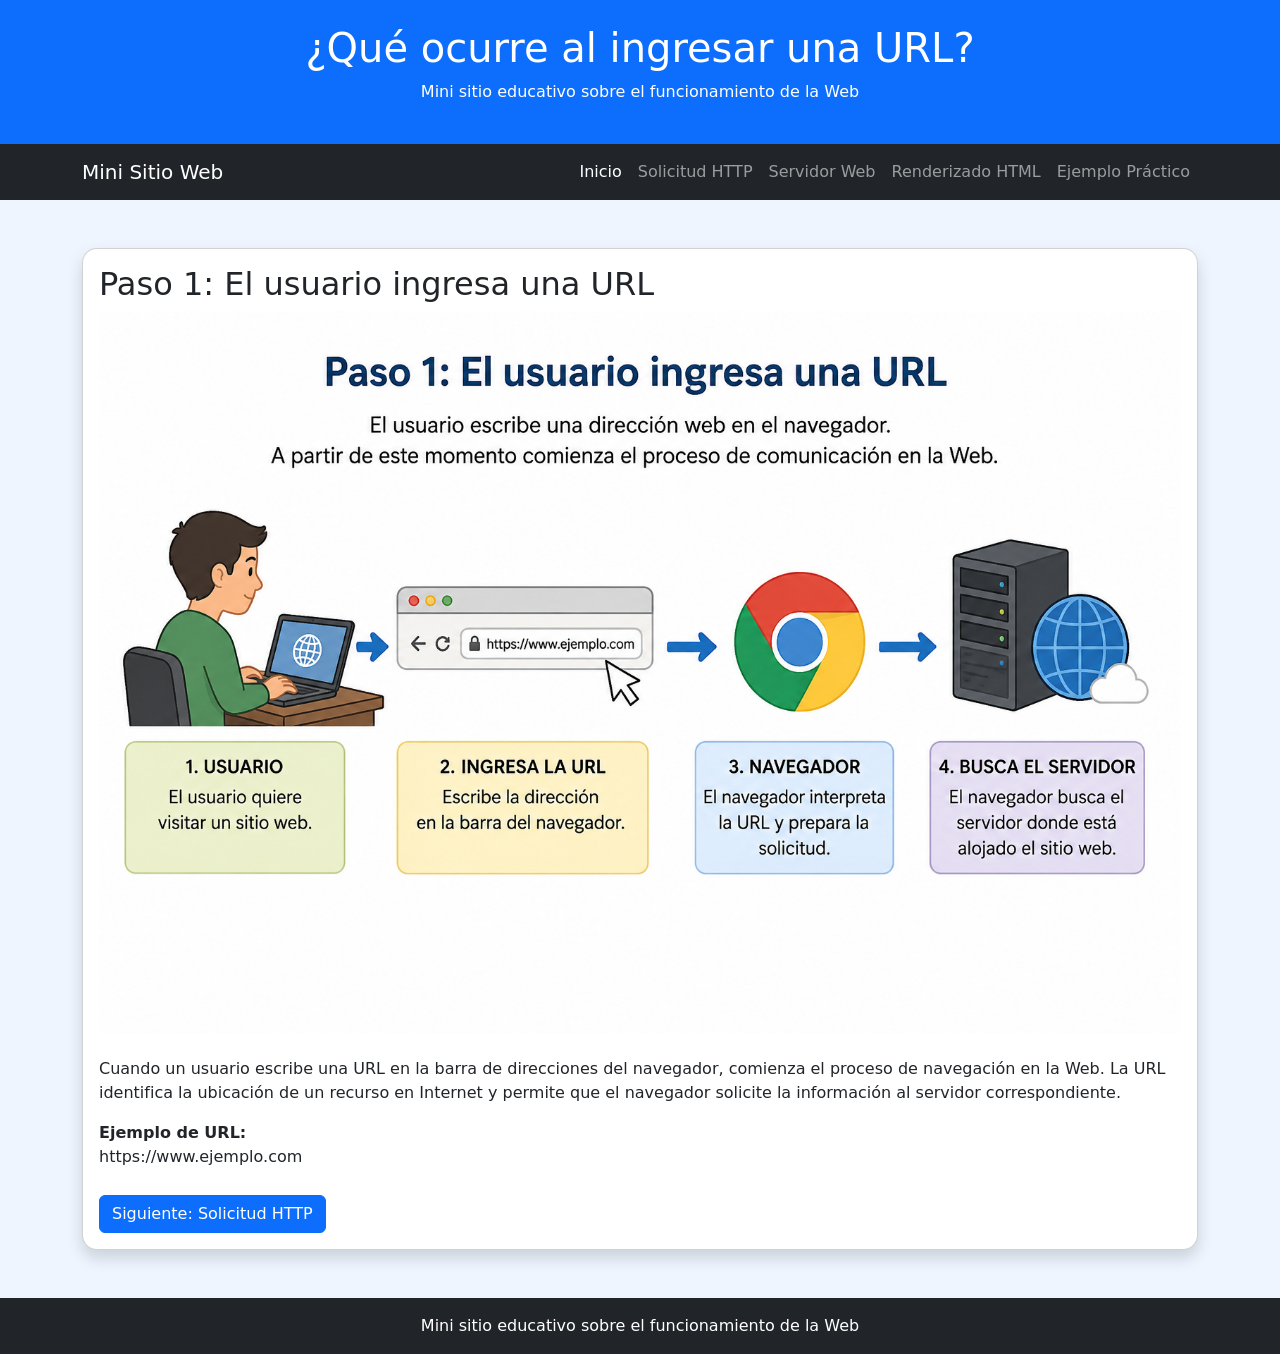
<file: index.html>
<!DOCTYPE html>
<html lang="es">

<head>
    <meta charset="UTF-8">
    <meta name="viewport" content="width=device-width, initial-scale=1.0">

    <title>¿Qué ocurre al ingresar una URL?</title>

    <!-- Bootstrap CSS -->
    <link href="https://cdn.jsdelivr.net/npm/bootstrap@5.3.7/dist/css/bootstrap.min.css" rel="stylesheet">

    <!-- Hoja de estilos propia -->
    <link rel="stylesheet" href="css/estilos.css">
</head>

<body>

    <header class="bg-primary text-white text-center py-4">
        <h1>¿Qué ocurre al ingresar una URL?</h1>
        <p>Mini sitio educativo sobre el funcionamiento de la Web</p>
    </header>

    <nav class="navbar navbar-expand-lg navbar-dark bg-dark">
        <div class="container">

            <a class="navbar-brand" href="index.html">Mini Sitio Web</a>

            <button class="navbar-toggler" type="button" data-bs-toggle="collapse" data-bs-target="#menu">
                <span class="navbar-toggler-icon"></span>
            </button>

            <div class="collapse navbar-collapse" id="menu">

                <ul class="navbar-nav ms-auto">

                    <li class="nav-item">
                        <a class="nav-link active" href="index.html">Inicio</a>
                    </li>

                    <li class="nav-item">
                        <a class="nav-link" href="solicitud.html">Solicitud HTTP</a>
                    </li>

                    <li class="nav-item">
                        <a class="nav-link" href="servidor.html">Servidor Web</a>
                    </li>

                    <li class="nav-item">
                        <a class="nav-link" href="renderizado.html">Renderizado HTML</a>
                    </li>

                    <li class="nav-item">
                        <a class="nav-link" href="ejemplo.html">Ejemplo Práctico</a>
                    </li>

                </ul>

            </div>

        </div>
    </nav>

    <main class="container my-5">

        <section>

            <div class="card shadow">

                <div class="card-body">

                    <h2 class="card-title">Paso 1: El usuario ingresa una URL</h2>

                    <img src="img/url.png"
                        class="img-fluid rounded mx-auto d-block"
                        alt="Ingreso de una URL">

                    <p class="mt-4">
                        Cuando un usuario escribe una URL en la barra de direcciones del navegador,
                        comienza el proceso de navegación en la Web. La URL identifica la ubicación
                        de un recurso en Internet y permite que el navegador solicite la información
                        al servidor correspondiente.
                    </p>

                    <p>
                        <strong>Ejemplo de URL:</strong><br>
                        https://www.ejemplo.com
                    </p>

                    <a href="solicitud.html" class="btn btn-primary">
                        Siguiente: Solicitud HTTP
                    </a>

                </div>

            </div>

        </section>

    </main>

    <footer class="bg-dark text-white text-center p-3">
        <p class="mb-0">
            Mini sitio educativo sobre el funcionamiento de la Web
        </p>
    </footer>

    <!-- Bootstrap JS -->
    <script src="https://cdn.jsdelivr.net/npm/bootstrap@5.3.7/dist/js/bootstrap.bundle.min.js"></script>

</body>

</html>
</file>
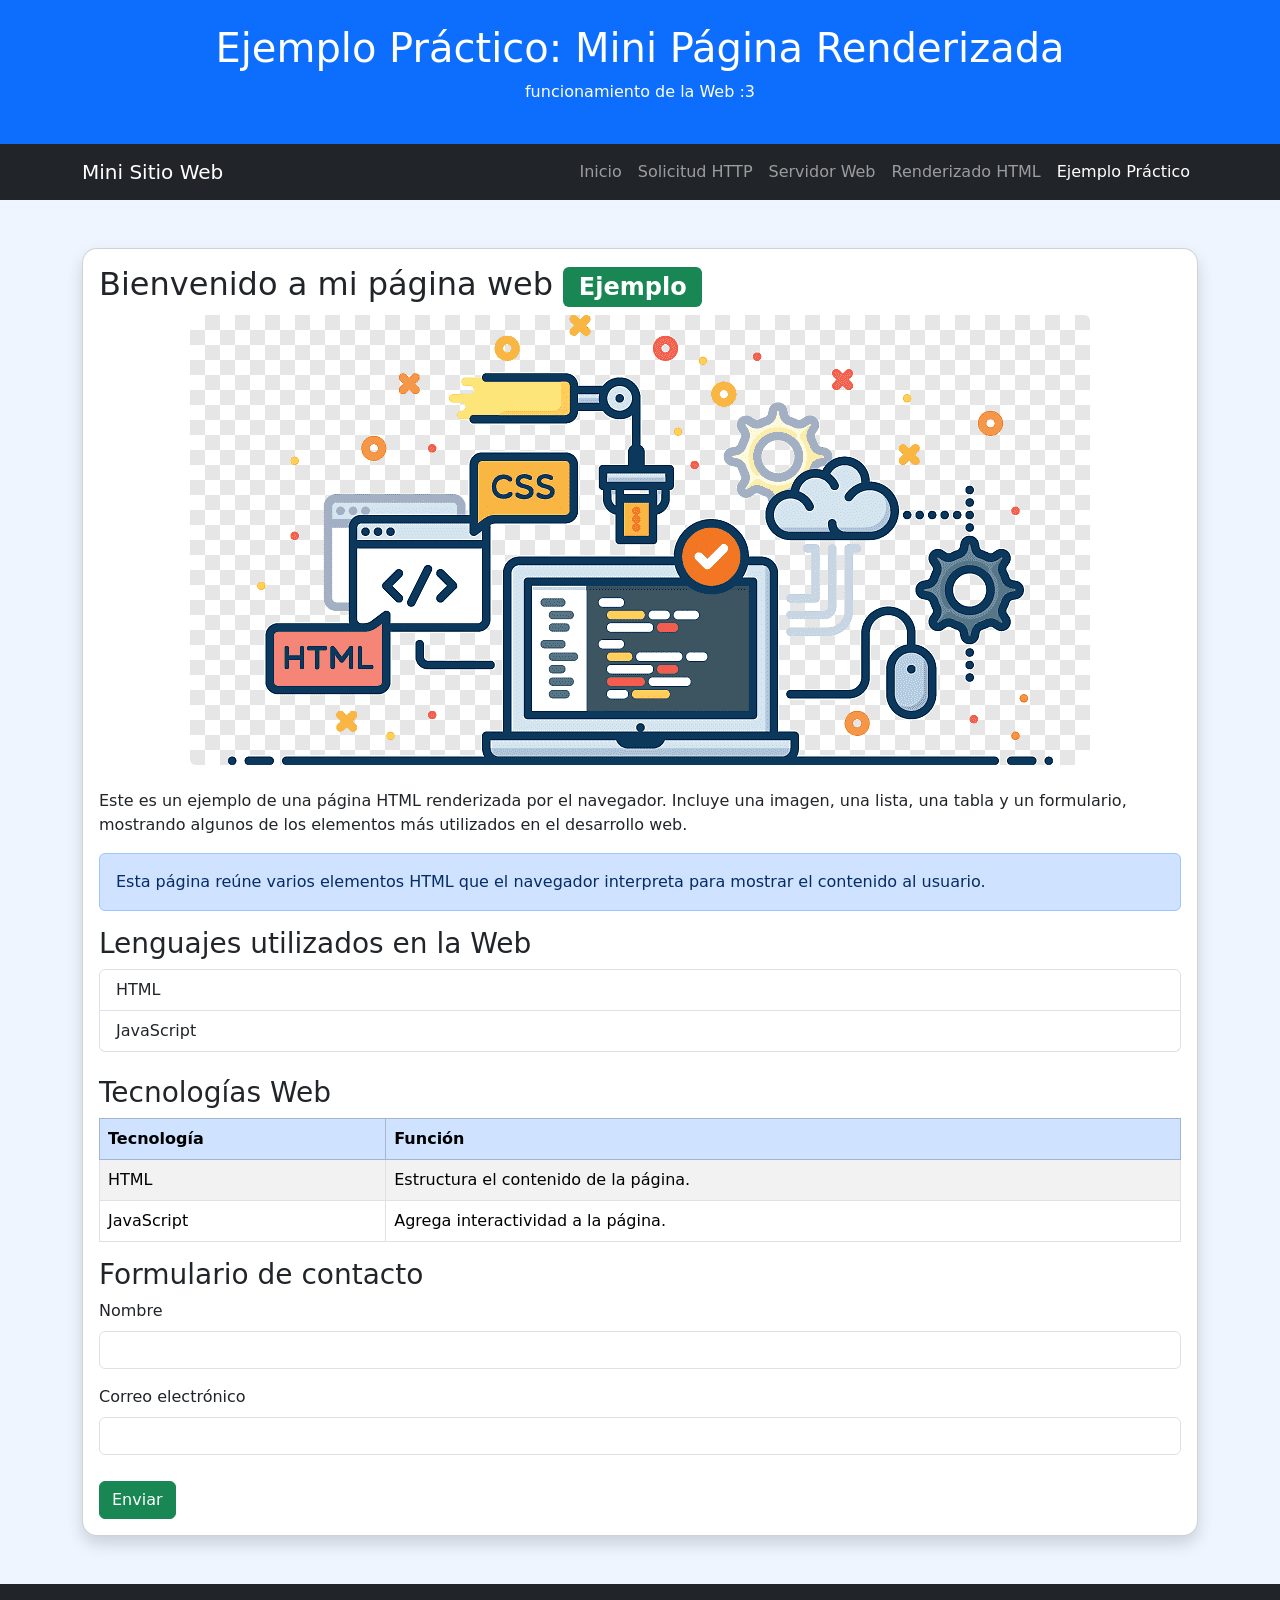
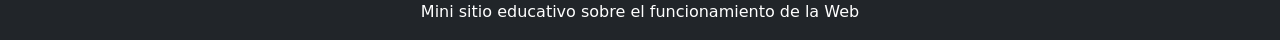
<file: ejemplo.html>
<!DOCTYPE html>
<html lang="es">

<head>
    <meta charset="UTF-8">
    <meta name="viewport" content="width=device-width, initial-scale=1.0">

    <title>Ejemplo Práctico</title>

    <!-- Bootstrap CSS -->
    <link href="https://cdn.jsdelivr.net/npm/bootstrap@5.3.7/dist/css/bootstrap.min.css" rel="stylesheet">

    <!-- Estilos propios -->
    <link rel="stylesheet" href="css/estilos.css">
</head>

<body>

    <header class="bg-primary text-white text-center py-4">
        <h1>Ejemplo Práctico: Mini Página Renderizada</h1>
        <p>funcionamiento de la Web :3</p>
    </header>

    <nav class="navbar navbar-expand-lg navbar-dark bg-dark">
        <div class="container">

            <a class="navbar-brand" href="index.html">Mini Sitio Web</a>

            <button class="navbar-toggler" type="button" data-bs-toggle="collapse" data-bs-target="#menu">
                <span class="navbar-toggler-icon"></span>
            </button>

            <div class="collapse navbar-collapse" id="menu">

                <ul class="navbar-nav ms-auto">

                    <li class="nav-item">
                        <a class="nav-link" href="index.html">Inicio</a>
                    </li>

                    <li class="nav-item">
                        <a class="nav-link" href="solicitud.html">Solicitud HTTP</a>
                    </li>

                    <li class="nav-item">
                        <a class="nav-link" href="servidor.html">Servidor Web</a>
                    </li>

                    <li class="nav-item">
                        <a class="nav-link" href="renderizado.html">Renderizado HTML</a>
                    </li>

                    <li class="nav-item">
                        <a class="nav-link active" href="ejemplo.html">Ejemplo Práctico</a>
                    </li>

                </ul>

            </div>

        </div>
    </nav>

    <main class="container my-5">

        <div class="card shadow">

            <div class="card-body">

                <h2 class="card-title">
                    Bienvenido a mi página web
                    <span class="badge bg-success">Ejemplo</span>
                </h2>

                <img src="img/ejemplo.png"
                     class="img-fluid rounded mx-auto d-block"
                     alt="Ejemplo de página web">

                <p class="mt-4">
                    Este es un ejemplo de una página HTML renderizada por el navegador.
                    Incluye una imagen, una lista, una tabla y un formulario,
                    mostrando algunos de los elementos más utilizados en el desarrollo web.
                </p>

                <div class="alert alert-primary">
                    Esta página reúne varios elementos HTML que el navegador interpreta para mostrar el contenido al usuario.
                </div>

                <h3>Lenguajes utilizados en la Web</h3>

                <ul class="list-group mb-4">
                    <li class="list-group-item">HTML</li>
                    <li class="list-group-item">JavaScript</li>
                </ul>

                <h3>Tecnologías Web</h3>

                <table class="table table-bordered table-striped">

                    <thead class="table-primary">
                        <tr>
                            <th>Tecnología</th>
                            <th>Función</th>
                        </tr>
                    </thead>

                    <tbody>

                        <tr>
                            <td>HTML</td>
                            <td>Estructura el contenido de la página.</td>
                        </tr>

                        <tr>
                            <td>JavaScript</td>
                            <td>Agrega interactividad a la página.</td>
                        </tr>

                    </tbody>

                </table>

                <h3>Formulario de contacto</h3>

                <form>

                    <div class="mb-3">

                        <label for="nombre" class="form-label">
                            Nombre
                        </label>

                        <input
                            type="text"
                            class="form-control"
                            id="nombre"
                            name="nombre">

                    </div>

                    <div class="mb-3">

                        <label for="correo" class="form-label">
                            Correo electrónico
                        </label>

                        <input
                            type="email"
                            class="form-control"
                            id="correo"
                            name="correo">

                    </div>

                    <button type="submit" class="btn btn-success">
                        Enviar
                    </button>

                </form>

            </div>

        </div>

    </main>

    <footer class="bg-dark text-white text-center p-3">
        <p class="mb-0">
            Mini sitio educativo sobre el funcionamiento de la Web
        </p>
    </footer>

    <!-- Bootstrap JS -->
    <script src="https://cdn.jsdelivr.net/npm/bootstrap@5.3.7/dist/js/bootstrap.bundle.min.js"></script>

</body>

</html>
</file>
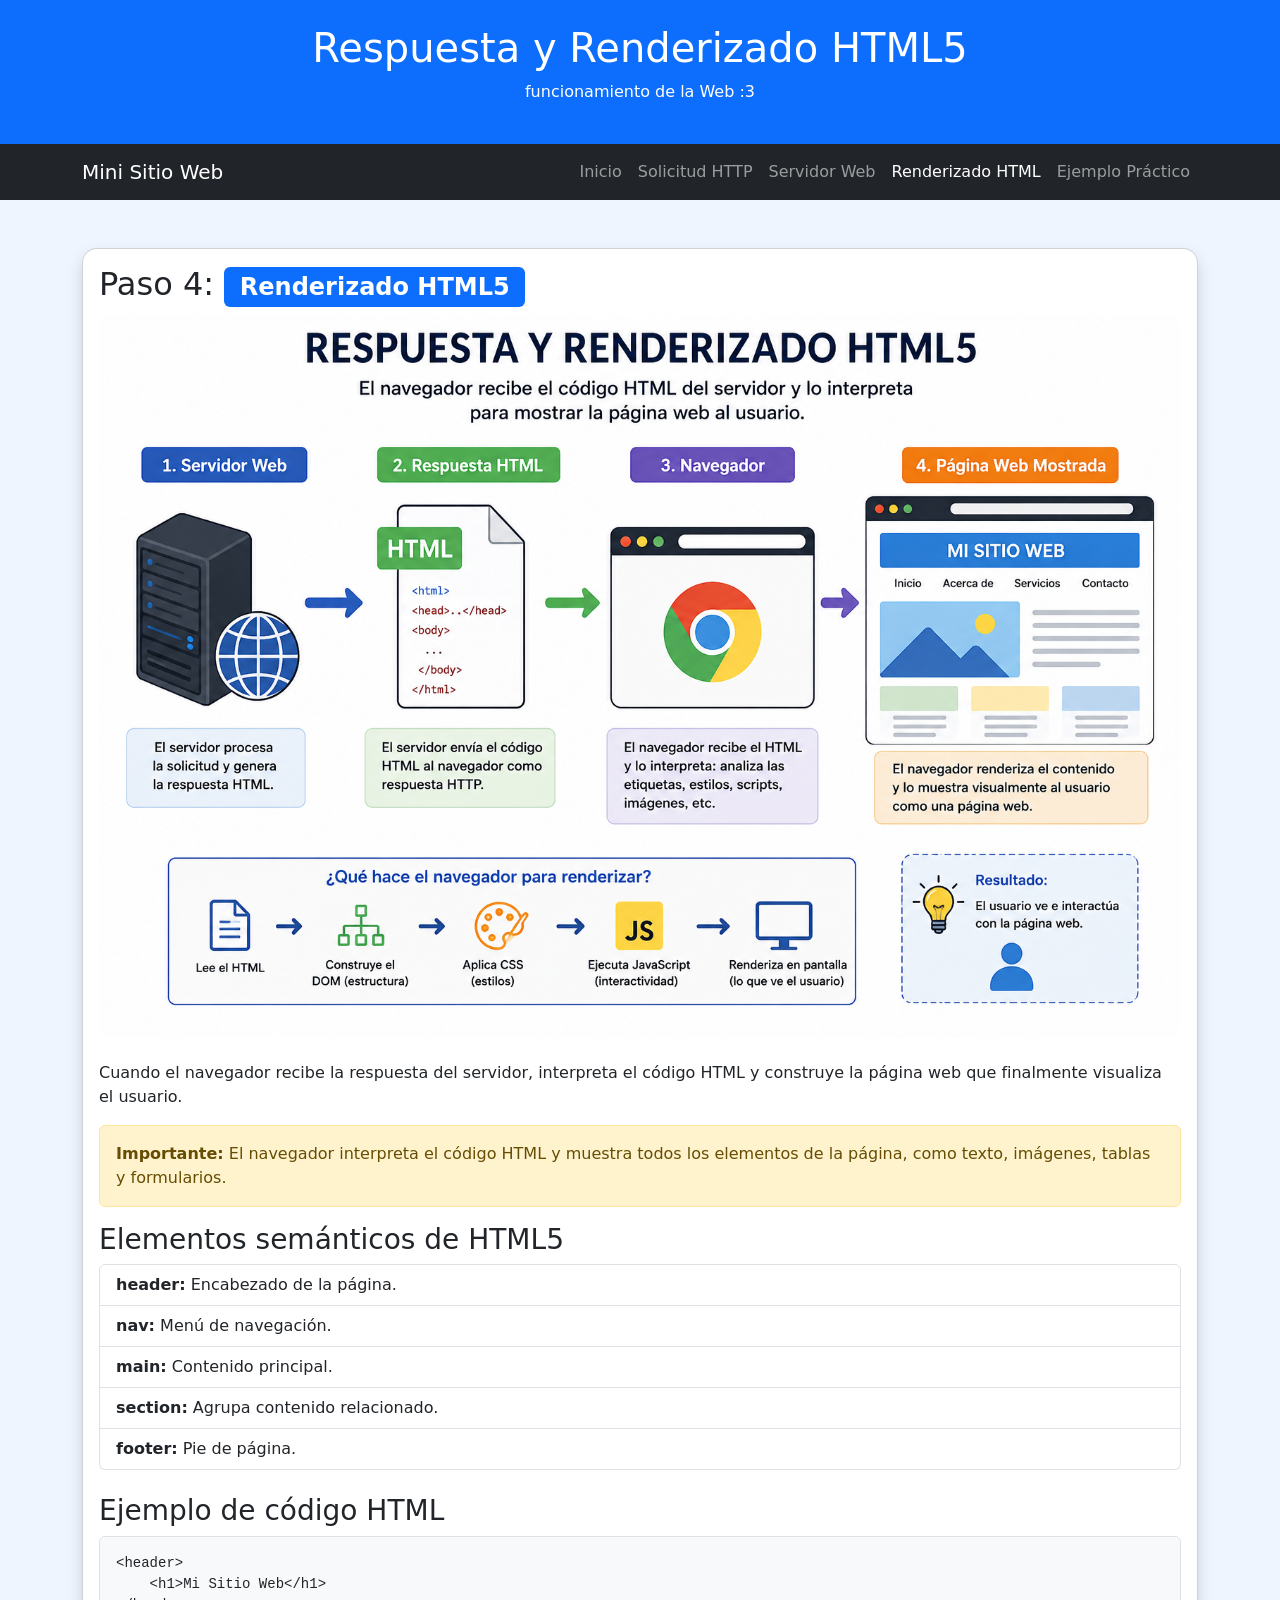
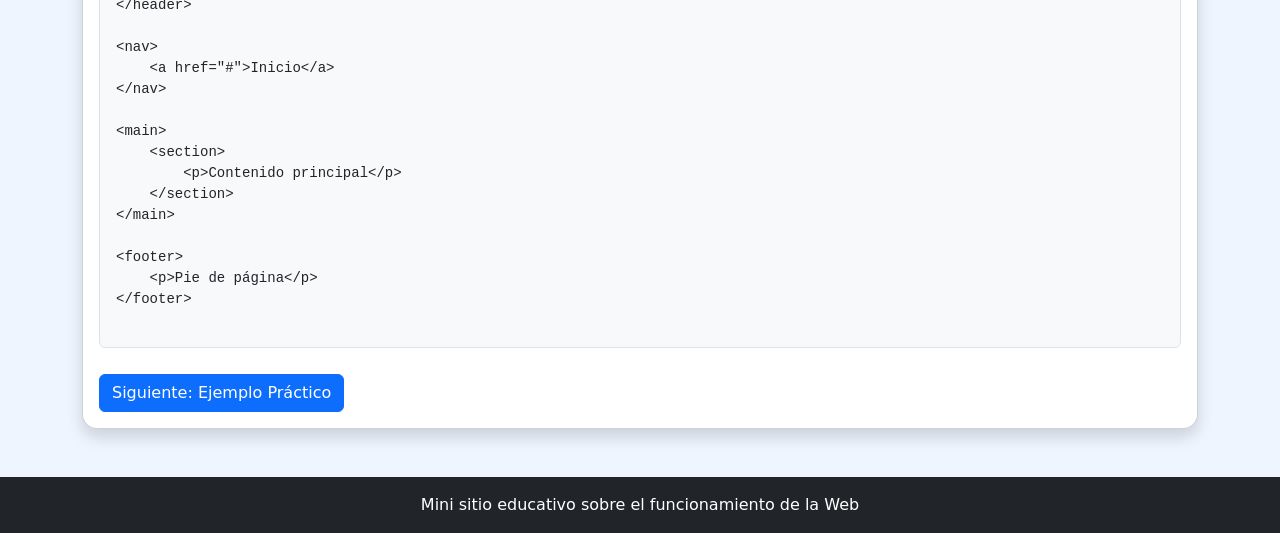
<file: renderizado.html>
<!DOCTYPE html>
<html lang="es">

<head>
    <meta charset="UTF-8">
    <meta name="viewport" content="width=device-width, initial-scale=1.0">

    <title>Respuesta y Renderizado HTML5</title>

    <!-- Bootstrap CSS -->
    <link href="https://cdn.jsdelivr.net/npm/bootstrap@5.3.7/dist/css/bootstrap.min.css" rel="stylesheet">

    <!-- Estilos propios -->
    <link rel="stylesheet" href="css/estilos.css">
</head>

<body>

    <header class="bg-primary text-white text-center py-4">
        <h1>Respuesta y Renderizado HTML5</h1>
        <p>funcionamiento de la Web :3</p>
    </header>

    <nav class="navbar navbar-expand-lg navbar-dark bg-dark">
        <div class="container">

            <a class="navbar-brand" href="index.html">Mini Sitio Web</a>

            <button class="navbar-toggler" type="button" data-bs-toggle="collapse" data-bs-target="#menu">
                <span class="navbar-toggler-icon"></span>
            </button>

            <div class="collapse navbar-collapse" id="menu">

                <ul class="navbar-nav ms-auto">

                    <li class="nav-item">
                        <a class="nav-link" href="index.html">Inicio</a>
                    </li>

                    <li class="nav-item">
                        <a class="nav-link" href="solicitud.html">Solicitud HTTP</a>
                    </li>

                    <li class="nav-item">
                        <a class="nav-link" href="servidor.html">Servidor Web</a>
                    </li>

                    <li class="nav-item">
                        <a class="nav-link active" href="renderizado.html">Renderizado HTML</a>
                    </li>

                    <li class="nav-item">
                        <a class="nav-link" href="ejemplo.html">Ejemplo Práctico</a>
                    </li>

                </ul>

            </div>

        </div>
    </nav>

    <main class="container my-5">

        <div class="card shadow">

            <div class="card-body">

                <h2 class="card-title">
                    Paso 4:
                    <span class="badge bg-primary">Renderizado HTML5</span>
                </h2>

                <img src="img/renderizado.png"
                     class="img-fluid rounded mx-auto d-block"
                     alt="Renderizado HTML5">

                <p class="mt-4">
                    Cuando el navegador recibe la respuesta del servidor,
                    interpreta el código HTML y construye la página web que
                    finalmente visualiza el usuario.
                </p>

                <div class="alert alert-warning">
                    <strong>Importante:</strong> El navegador interpreta el código HTML
                    y muestra todos los elementos de la página, como texto,
                    imágenes, tablas y formularios.
                </div>

                <h3>Elementos semánticos de HTML5</h3>

                <ul class="list-group mb-4">

                    <li class="list-group-item"><strong>header:</strong> Encabezado de la página.</li>

                    <li class="list-group-item"><strong>nav:</strong> Menú de navegación.</li>

                    <li class="list-group-item"><strong>main:</strong> Contenido principal.</li>

                    <li class="list-group-item"><strong>section:</strong> Agrupa contenido relacionado.</li>

                    <li class="list-group-item"><strong>footer:</strong> Pie de página.</li>

                </ul>

                <h3>Ejemplo de código HTML</h3>

                <pre class="bg-light border rounded p-3">
&lt;header&gt;
    &lt;h1&gt;Mi Sitio Web&lt;/h1&gt;
&lt;/header&gt;

&lt;nav&gt;
    &lt;a href="#"&gt;Inicio&lt;/a&gt;
&lt;/nav&gt;

&lt;main&gt;
    &lt;section&gt;
        &lt;p&gt;Contenido principal&lt;/p&gt;
    &lt;/section&gt;
&lt;/main&gt;

&lt;footer&gt;
    &lt;p&gt;Pie de página&lt;/p&gt;
&lt;/footer&gt;
                </pre>

                <a href="ejemplo.html" class="btn btn-primary">
                    Siguiente: Ejemplo Práctico
                </a>

            </div>

        </div>

    </main>

    <footer class="bg-dark text-white text-center p-3">
        <p class="mb-0">
            Mini sitio educativo sobre el funcionamiento de la Web
        </p>
    </footer>

    <!-- Bootstrap JS -->
    <script src="https://cdn.jsdelivr.net/npm/bootstrap@5.3.7/dist/js/bootstrap.bundle.min.js"></script>

</body>

</html>
</file>
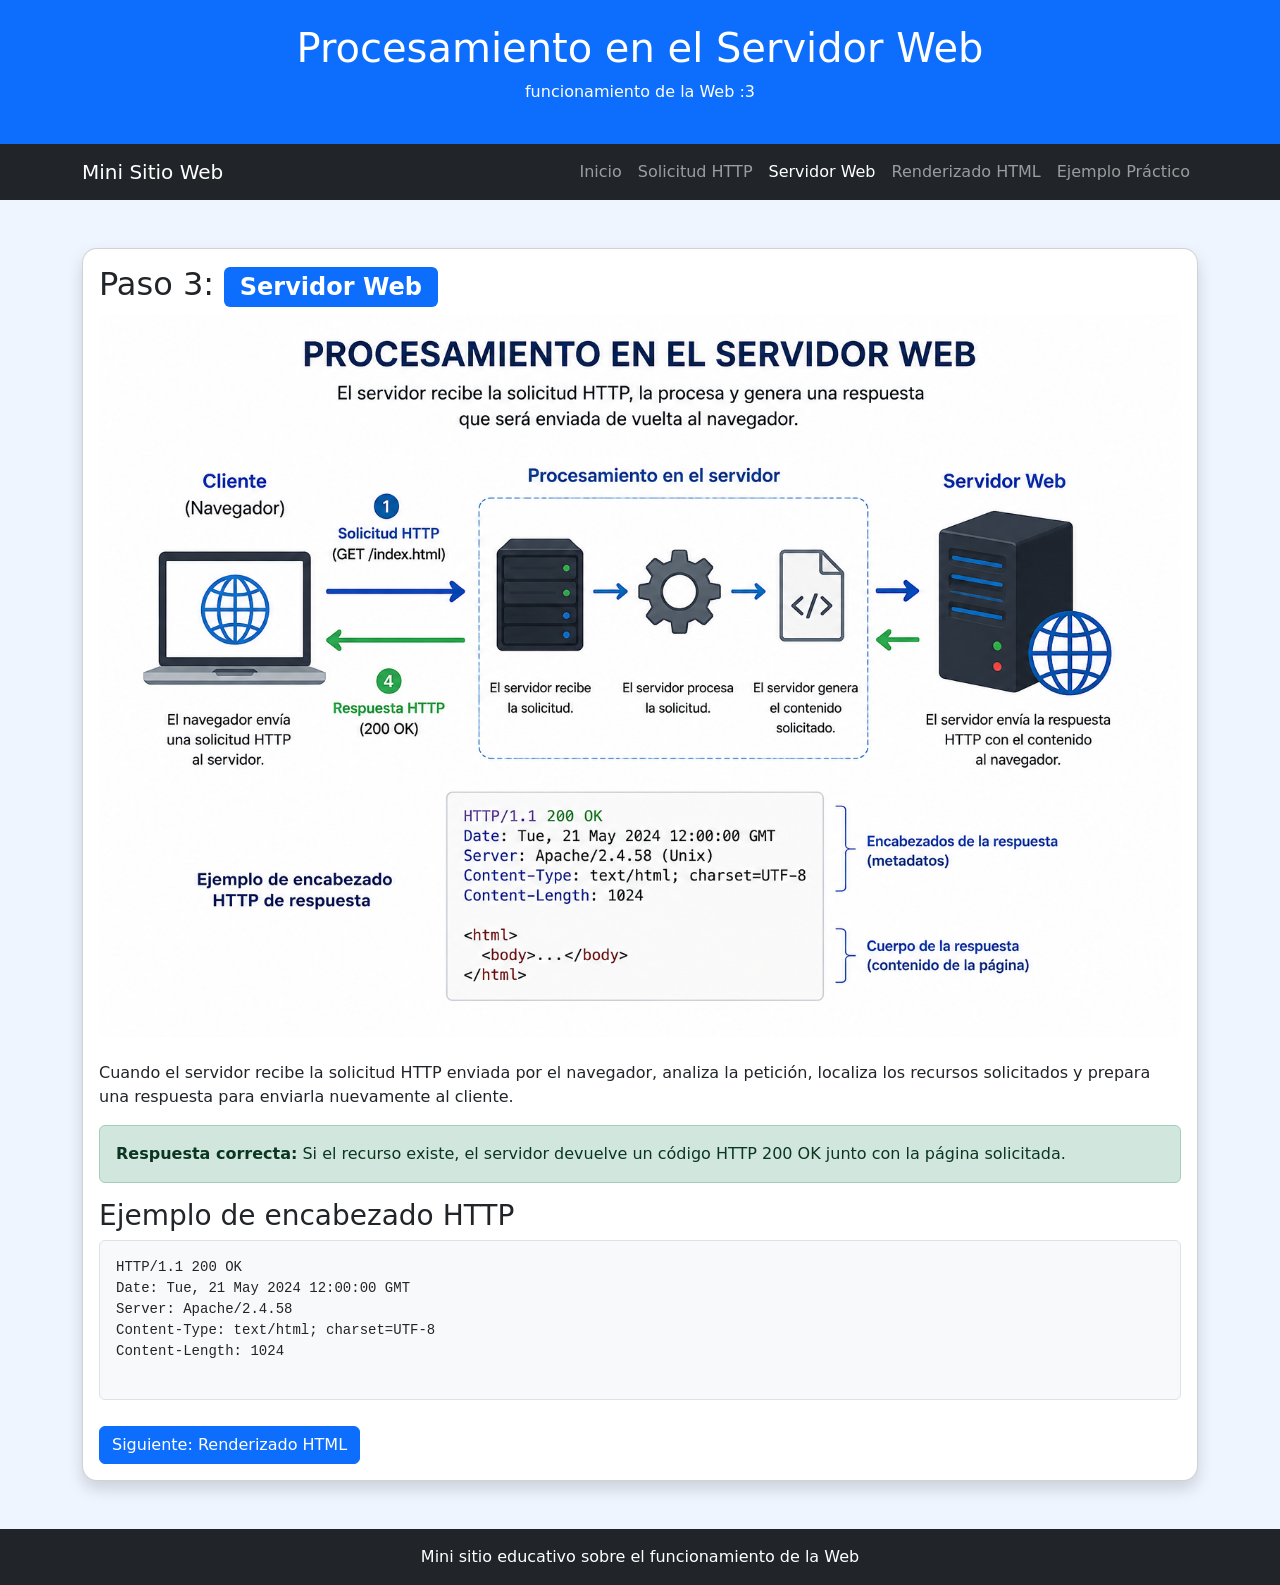
<file: servidor.html>
<!DOCTYPE html>
<html lang="es">

<head>
    <meta charset="UTF-8">
    <meta name="viewport" content="width=device-width, initial-scale=1.0">

    <title>Procesamiento en el Servidor Web</title>

    <!-- Bootstrap CSS -->
    <link href="https://cdn.jsdelivr.net/npm/bootstrap@5.3.7/dist/css/bootstrap.min.css" rel="stylesheet">

    <!-- Estilos propios -->
    <link rel="stylesheet" href="css/estilos.css">
</head>

<body>

    <header class="bg-primary text-white text-center py-4">
        <h1>Procesamiento en el Servidor Web</h1>
        <p>funcionamiento de la Web :3</p>
    </header>

    <nav class="navbar navbar-expand-lg navbar-dark bg-dark">
        <div class="container">

            <a class="navbar-brand" href="index.html">Mini Sitio Web</a>

            <button class="navbar-toggler" type="button" data-bs-toggle="collapse" data-bs-target="#menu">
                <span class="navbar-toggler-icon"></span>
            </button>

            <div class="collapse navbar-collapse" id="menu">

                <ul class="navbar-nav ms-auto">

                    <li class="nav-item">
                        <a class="nav-link" href="index.html">Inicio</a>
                    </li>

                    <li class="nav-item">
                        <a class="nav-link" href="solicitud.html">Solicitud HTTP</a>
                    </li>

                    <li class="nav-item">
                        <a class="nav-link active" href="servidor.html">Servidor Web</a>
                    </li>

                    <li class="nav-item">
                        <a class="nav-link" href="renderizado.html">Renderizado HTML</a>
                    </li>

                    <li class="nav-item">
                        <a class="nav-link" href="ejemplo.html">Ejemplo Práctico</a>
                    </li>

                </ul>

            </div>

        </div>
    </nav>

    <main class="container my-5">

        <div class="card shadow">

            <div class="card-body">

                <h2 class="card-title">
                    Paso 3:
                    <span class="badge bg-primary">Servidor Web</span>
                </h2>

                <img src="img/servidor.png"
                     class="img-fluid rounded mx-auto d-block"
                     alt="Procesamiento en el servidor web">

                <p class="mt-4">
                    Cuando el servidor recibe la solicitud HTTP enviada por el navegador,
                    analiza la petición, localiza los recursos solicitados y prepara una
                    respuesta para enviarla nuevamente al cliente.
                </p>

                <div class="alert alert-success">
                    <strong>Respuesta correcta:</strong> Si el recurso existe, el servidor
                    devuelve un código HTTP 200 OK junto con la página solicitada.
                </div>

                <h3>Ejemplo de encabezado HTTP</h3>

                <pre class="bg-light p-3 border rounded">
HTTP/1.1 200 OK
Date: Tue, 21 May 2024 12:00:00 GMT
Server: Apache/2.4.58
Content-Type: text/html; charset=UTF-8
Content-Length: 1024
                </pre>

                <a href="renderizado.html" class="btn btn-primary">
                    Siguiente: Renderizado HTML
                </a>

            </div>

        </div>

    </main>

    <footer class="bg-dark text-white text-center p-3">
        <p class="mb-0">
            Mini sitio educativo sobre el funcionamiento de la Web
        </p>
    </footer>

    <!-- Bootstrap JS -->
    <script src="https://cdn.jsdelivr.net/npm/bootstrap@5.3.7/dist/js/bootstrap.bundle.min.js"></script>

</body>

</html>
</file>
<file: css/estilos.css>
/* Fondo de la página */
body {
    background-color: #eef5ff;
}

/* Encabezado */
header {
    box-shadow: 0 2px 6px rgba(0, 0, 0, 0.2);
}

/* Tarjetas */
.card {
    border-radius: 15px;
}

/* Imágenes */
img {
    max-width: 100%;
    height: auto;
    border-radius: 10px;
}

/* Títulos */
h2 {
    color: #0d6efd;
}

/* Pie de página */
footer {
    margin-top: 30px;
}

/* Botones */
.btn {
    margin-top: 10px;
}
</file>
